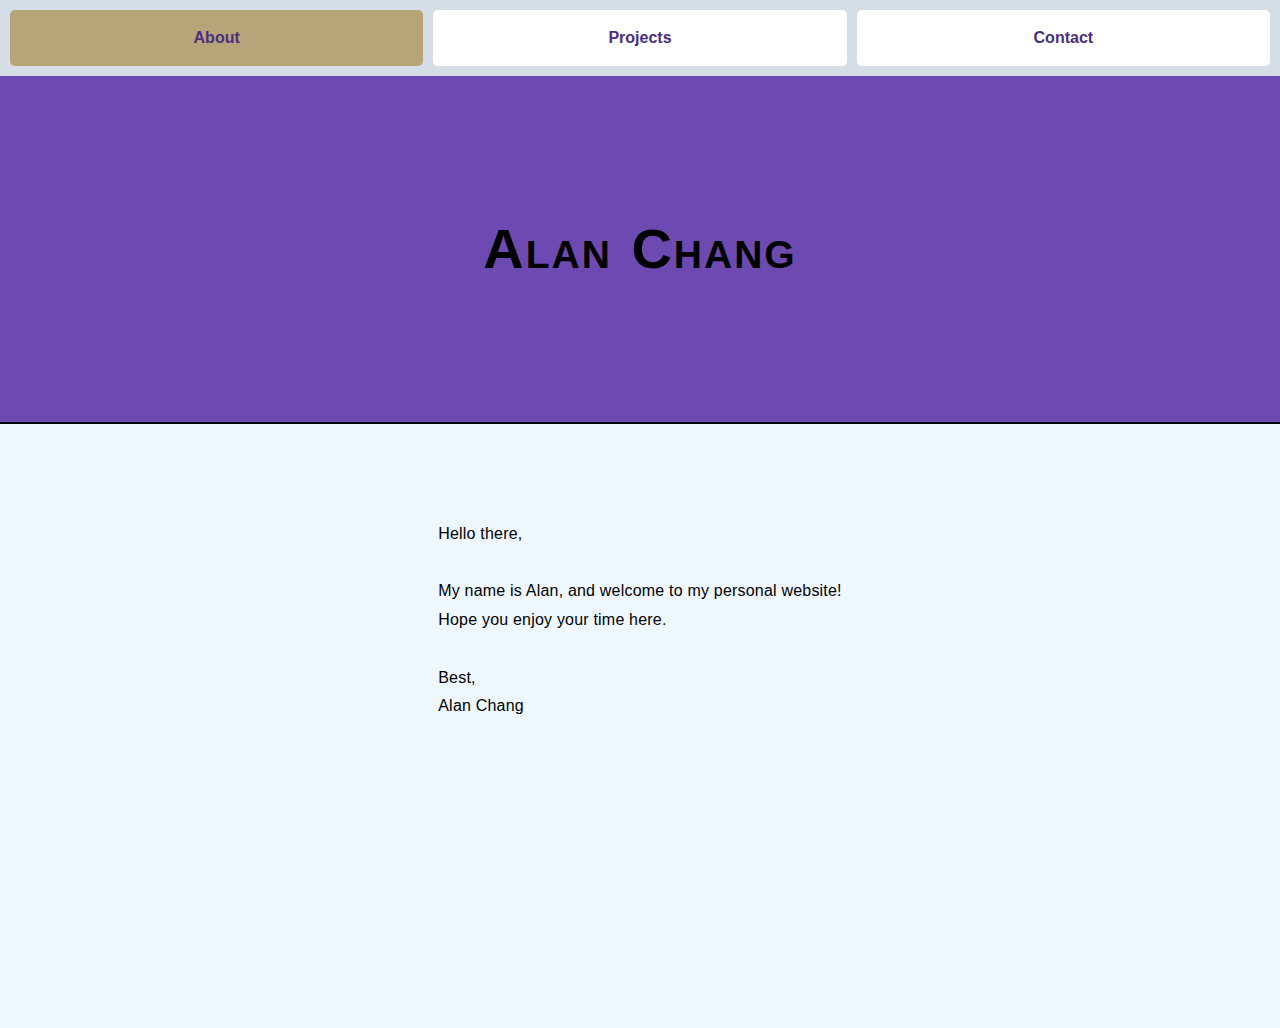
<file: index.html>
<!DOCTYPE html>
<html lang="en">
    <head>
        <meta charset="UTF-8">
        <meta name="viewport" content="width=device-width, initial-scale=1.0">
        <meta name="description" content="Personal website of Alan Chang - Learn more about me, my projects, and how to get in touch.">
        <title>About | Alan Chang</title>
        <link rel="stylesheet" href="styles/general.css">
        <link rel="stylesheet" href="styles/header.css">
        <link rel="stylesheet" href="styles/nav.css">
        <link rel="stylesheet" href="styles/main.css">
    </head>

    <body>
        <a href="#main-content" class="skip-link">Skip to main content</a>
        <nav class="nav" aria-label="Main navigation">
            <a class="nav-item-active" href="./" aria-current="page">About</a>
            <a class="nav-item" href="./projects">Projects</a>
            <a class="nav-item" href="./contact">Contact</a>
        </nav>

        <header class="header">
            <h1 class="title">
                Alan Chang
            </h1>
        </header>

        <main id="main-content">
            <div class="container">
                <div class="about-sec">
                    <p class="about-text">
                        Hello there,<br>
                        <br>
                        My name is Alan, and welcome to my personal website!<br>
                        
                        Hope you enjoy your time here.<br>
                        <br>
                        Best,<br>
                        Alan Chang<br>
                    </p>
                </div>
            </div>
        </main>
    </body>
</html>
</file>
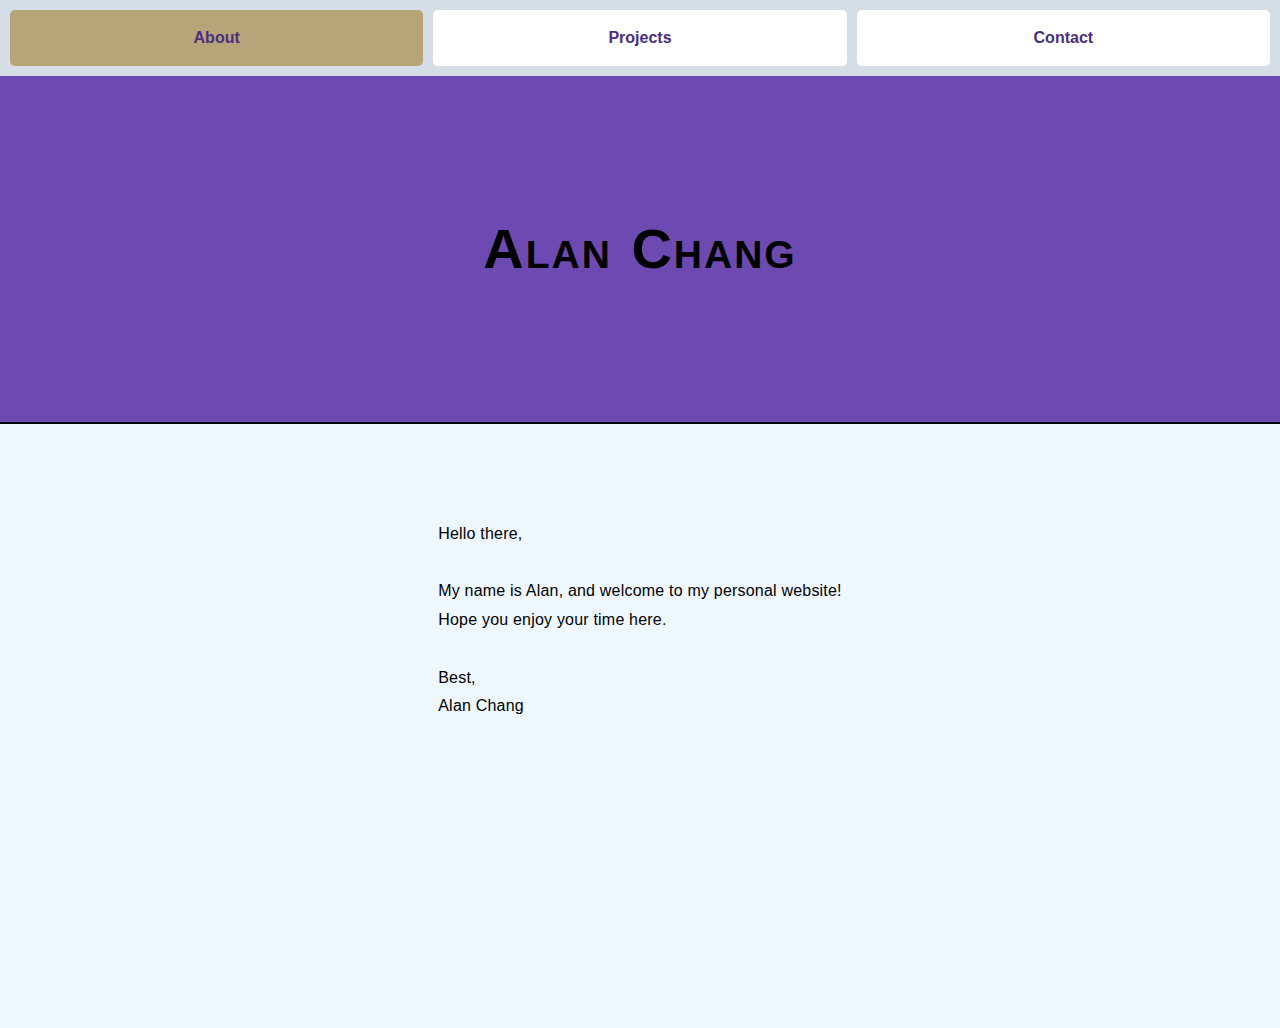
<file: about.html>
<!DOCTYPE html>
<html lang="en">
    <head>
        <meta charset="UTF-8">
        <meta name="viewport" content="width=device-width, initial-scale=1.0">
        <meta name="description" content="Personal website of Alan Chang - Learn more about me, my projects, and how to get in touch.">
        <title>About | Alan Chang</title>
        <link rel="stylesheet" href="styles/general.css">
        <link rel="stylesheet" href="styles/header.css">
        <link rel="stylesheet" href="styles/nav.css">
        <link rel="stylesheet" href="styles/main.css">
    </head>

    <body>
        <a href="#main-content" class="skip-link">Skip to main content</a>
        <nav class="nav" aria-label="Main navigation">
            <a class="nav-item-active" href="about.html" aria-current="page">About</a>
            <a class="nav-item" href="projects.html">Projects</a>
            <a class="nav-item" href="contact.html">Contact</a>
        </nav>

        <header class="header">
            <h1 class="title">
                Alan Chang
            </h1>
        </header>

        <main id="main-content">
            <div class="container">
                <div class="about-sec">
                    <p class="about-text">
                        Hello there,<br>
                        <br>
                        My name is Alan, and welcome to my personal website!<br>
                        
                        Hope you enjoy your time here.<br>
                        <br>
                        Best,<br>
                        Alan Chang<br>
                    </p>
                </div>
            </div>
        </main>
    </body>
</html>
</file>
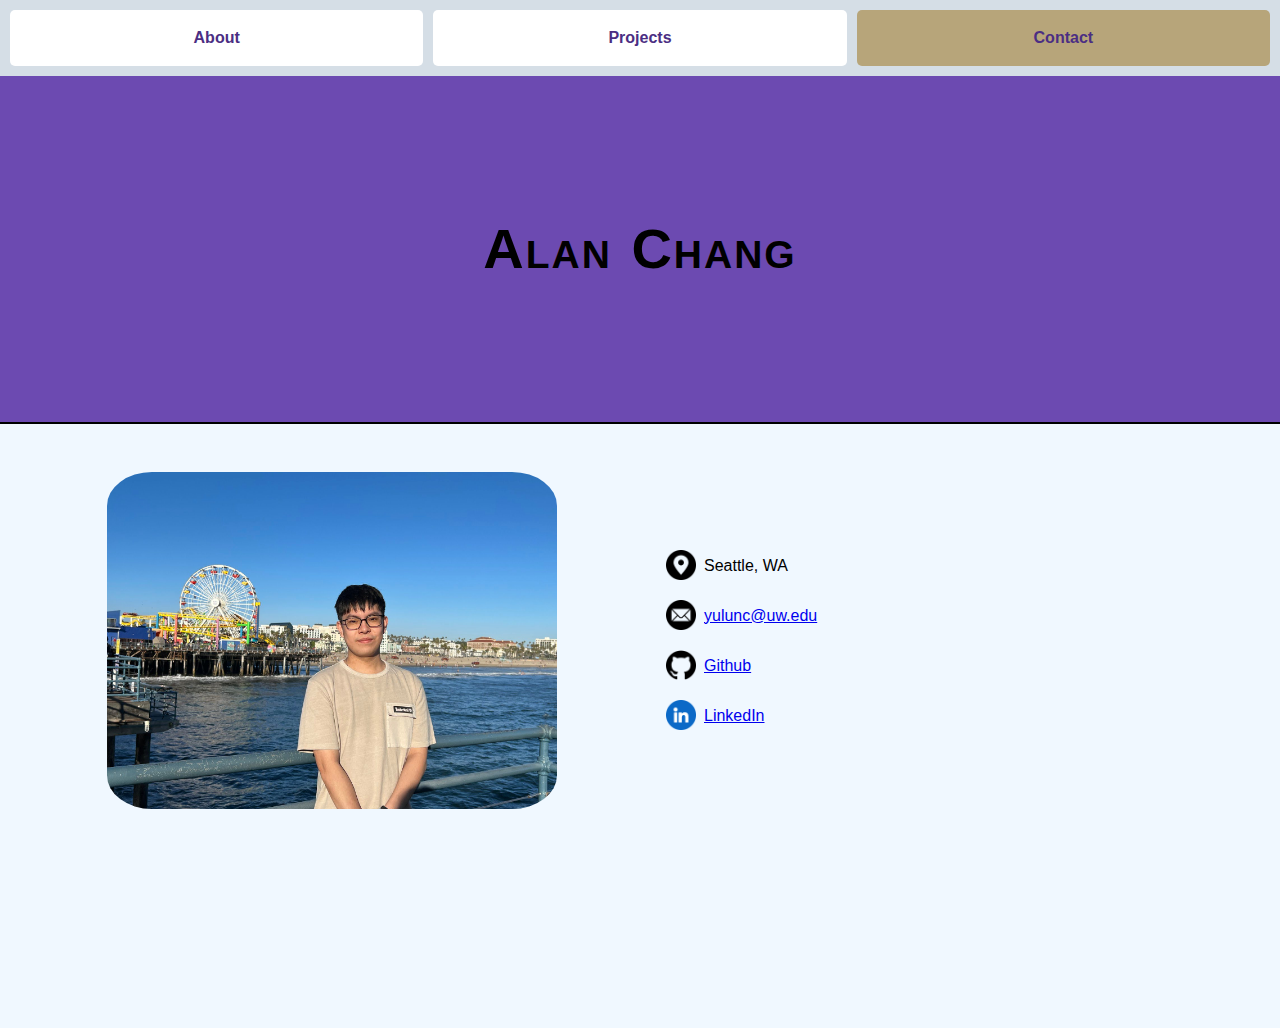
<file: contact.html>
<!DOCTYPE html>
<html lang="en">
    <head>
        <meta charset="UTF-8">
        <meta name="viewport" content="width=device-width, initial-scale=1.0">
        <meta name="description" content="Contact Alan Chang - Get in touch via email, GitHub, or LinkedIn.">
        <title>Contact | Alan Chang</title>
        <link rel="stylesheet" href="styles/general.css">
        <link rel="stylesheet" href="styles/header.css">
        <link rel="stylesheet" href="styles/nav.css">
        <link rel="stylesheet" href="styles/main.css">
    </head>

    <body>
        <a href="#main-content" class="skip-link">Skip to main content</a>
        <nav class="nav" aria-label="Main navigation">
            <a class="nav-item" href="./">About</a>
            <a class="nav-item" href="./projects">Projects</a>
            <a class="nav-item-active" href="./contact" aria-current="page">Contact</a>
        </nav>
        
        <header class="header">
            <h1 class="title">
                Alan Chang
            </h1>
        </header>

        <main id="main-content">
            <div class="container">
                <div class="contact">
                    <div class="contact-left">
                        <img src="images/me.jpg" alt="Profile picture of Alan Chang" class="profile-pic" loading="lazy">
                    </div>
                    <div class="contact-right">
                        <div class="links">
                            <img src="images/gps.png" alt="" class="icons">
                            Seattle, WA
                        </div>
                        <div class="links">
                            <img src="images/email.png" alt="" class="icons">
                            <a href="mailto:yulunc@uw.edu">yulunc@uw.edu</a>
                        </div>
                        <div class="links">
                            <img src="images/github.png" alt="" class="icons">
                            <a href="https://github.com/AlanC922" target="_blank" rel="noopener noreferrer">Github</a>
                        </div>
                        <div class="links">
                            <img src="images/linkedin.png" alt="" class="icons">
                            <a href="https://www.linkedin.com/in/alan-chang-187908305/" target="_blank" rel="noopener noreferrer">LinkedIn</a>
                        </div>
                    </div>
                </div>
            </div>
        </main>
    </body>
</html>
</file>
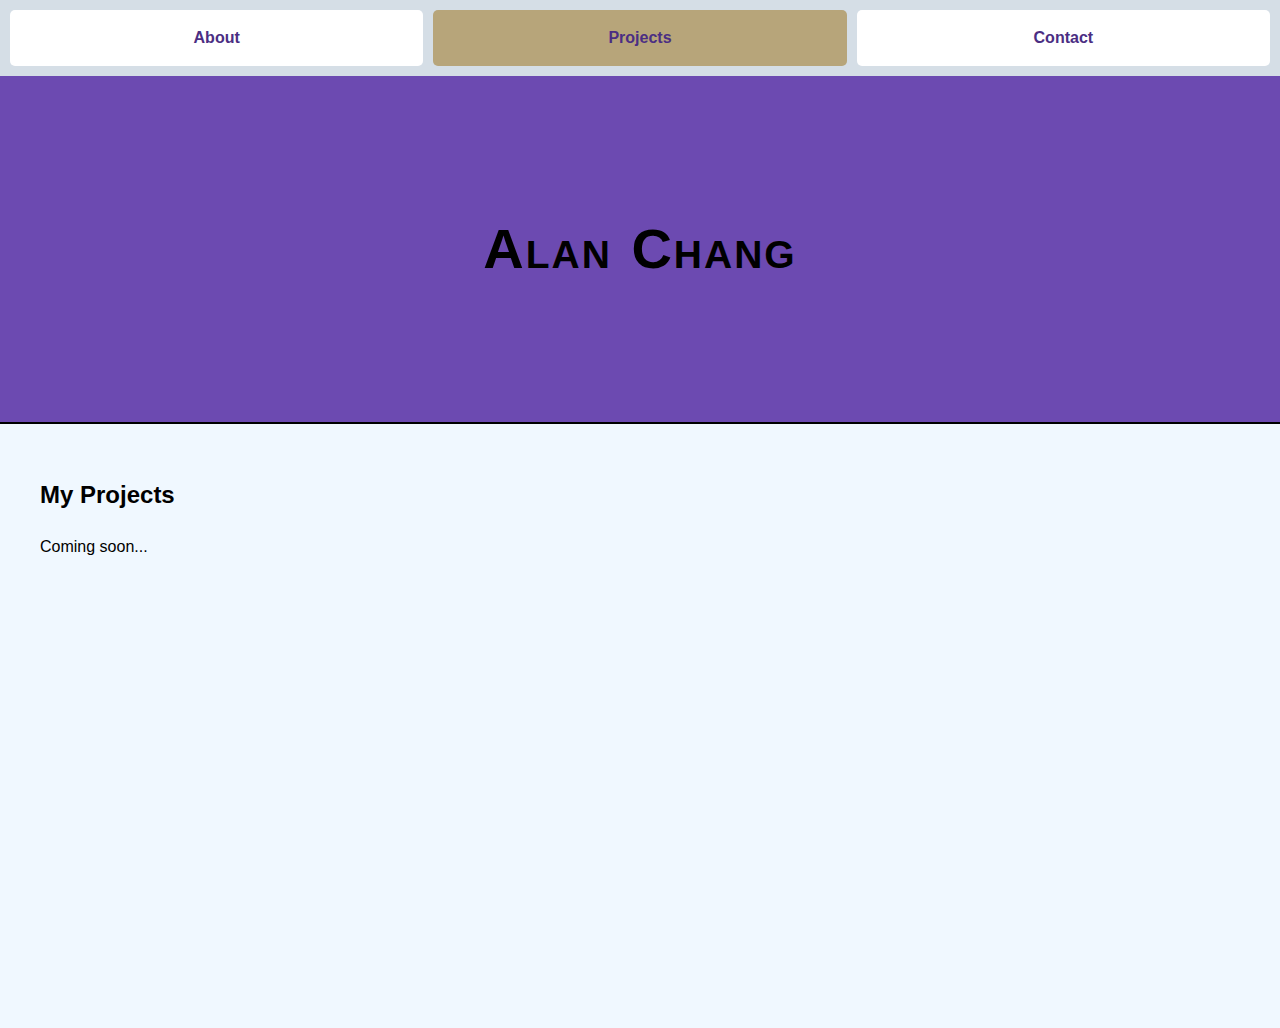
<file: projects.html>
<!DOCTYPE html>
<html lang="en">
    <head>
        <meta charset="UTF-8">
        <meta name="viewport" content="width=device-width, initial-scale=1.0">
        <meta name="description" content="Projects by Alan Chang - Explore my work and portfolio.">
        <title>Projects | Alan Chang</title>
        <link rel="stylesheet" href="styles/general.css">
        <link rel="stylesheet" href="styles/header.css">
        <link rel="stylesheet" href="styles/nav.css">
        <link rel="stylesheet" href="styles/main.css">
    </head>

    <body>
        <a href="#main-content" class="skip-link">Skip to main content</a>
        <nav class="nav" aria-label="Main navigation">
            <a class="nav-item" href="about.html">About</a>
            <a class="nav-item-active" href="projects.html" aria-current="page">Projects</a>
            <a class="nav-item" href="contact.html">Contact</a>
        </nav>
        
        <header class="header">
            <h1 class="title">
                Alan Chang
            </h1>
        </header>

        <main id="main-content">
            <div class="container">
                <h2>My Projects</h2>
                <p>Coming soon...</p>
            </div>
        </main>
    </body>
</html>
</file>
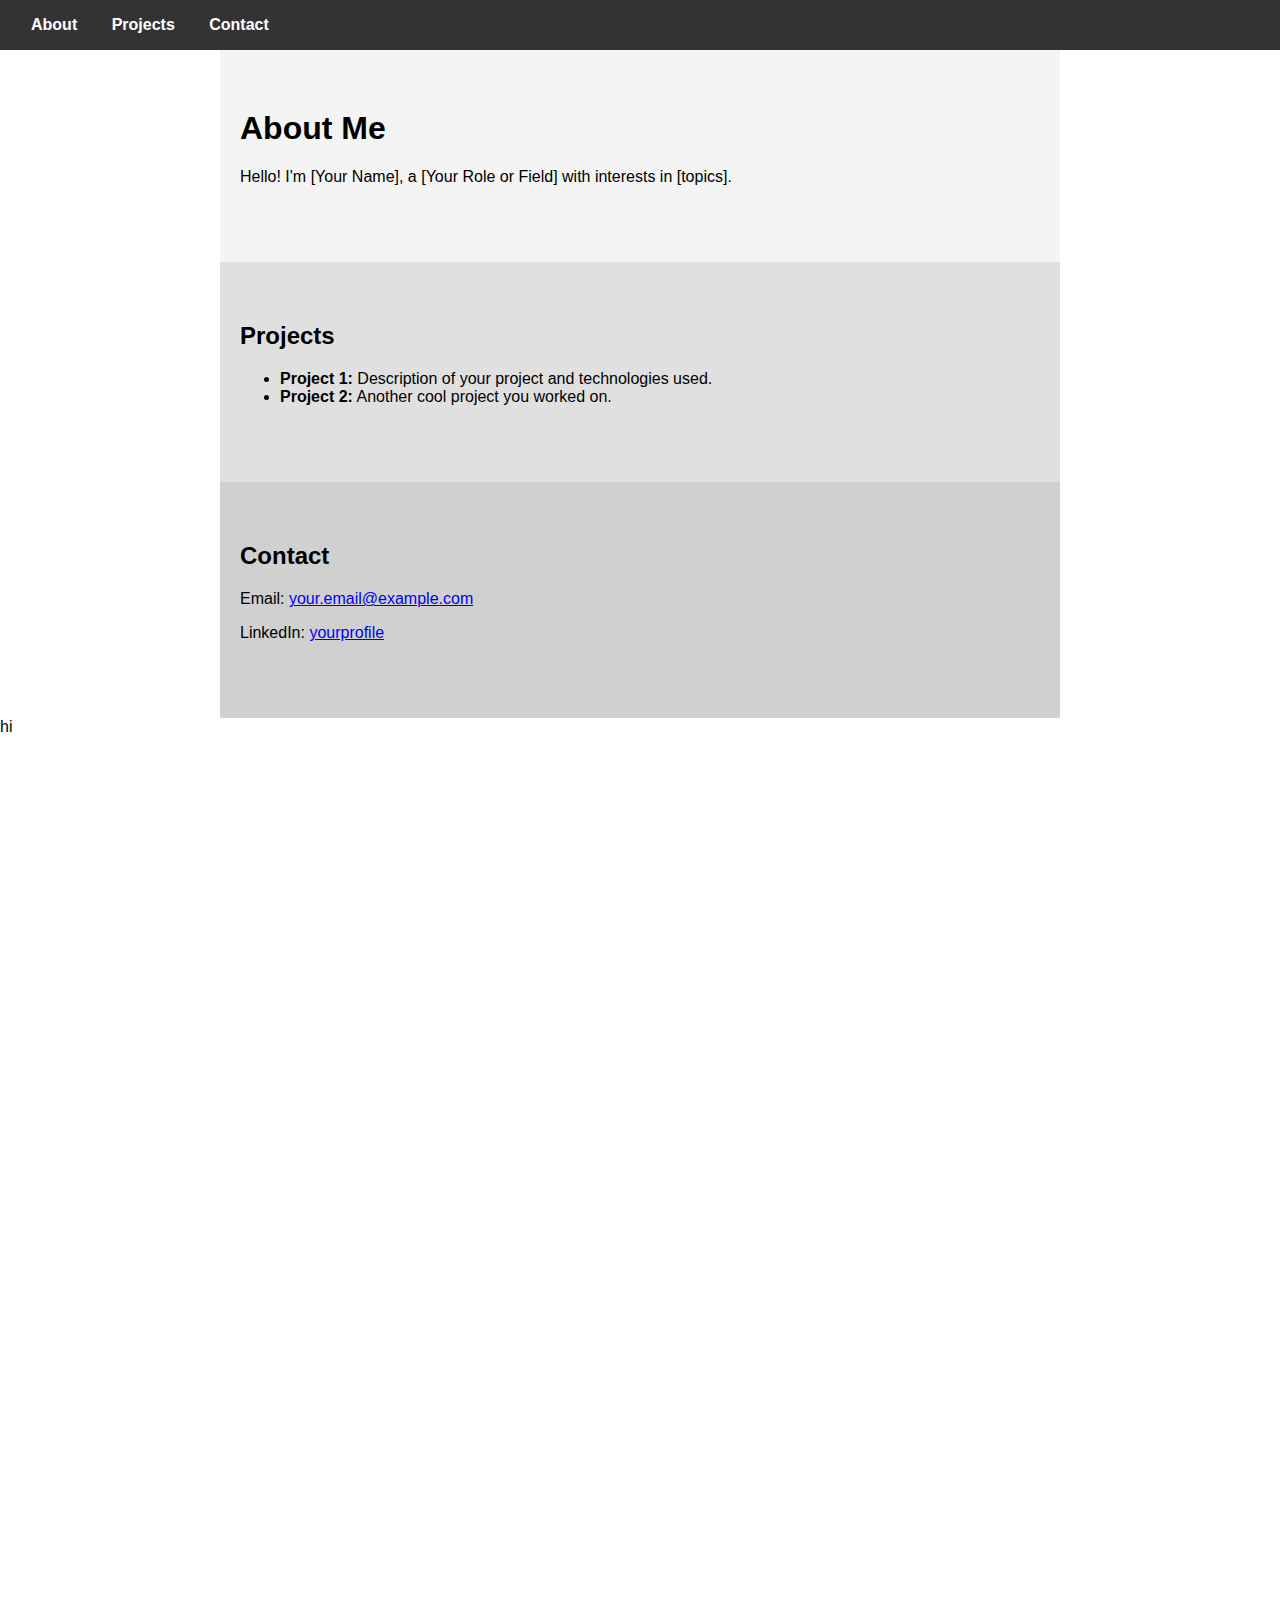
<file: web.html>
<!DOCTYPE html>
<html lang="en">
<head>
  <meta charset="UTF-8">
  <meta name="viewport" content="width=device-width, initial-scale=1">
  <title>My Personal Website</title>
  <style>

    body {
      font-family: Arial, sans-serif;
      margin: 0;
      padding: 0;
    }

    nav {
      background-color: #333;
      padding: 1em;
      position: sticky;
      top: 0;
      z-index: 1000;
    }

    nav a {
      color: white;
      text-decoration: none;
      margin: 0 15px;
      font-weight: bold;
    }

    section {
      padding: 60px 20px;
      max-width: 800px;
      margin: auto;
    }

    #about {
      background-color: #f4f4f4;
    }

    #projects {
      background-color: #e0e0e0;
    }

    #contact {
      background-color: #d0d0d0;
    }

    h1, h2 {
      margin-top: 0;
    }
  </style>
</head>
<body>

  <nav>
    <a href="#about">About</a>
    <a href="#projects">Projects</a>
    <a href="#contact">Contact</a>
  </nav>

  <section id="about">
    <h1>About Me</h1>
    <p>Hello! I'm [Your Name], a [Your Role or Field] with interests in [topics].</p>
  </section>

  <section id="projects">
    <h2>Projects</h2>
    <ul>
      <li><strong>Project 1:</strong> Description of your project and technologies used.</li>
      <li><strong>Project 2:</strong> Another cool project you worked on.</li>
    </ul>
  </section>

  <section id="contact">
    <h2>Contact</h2>
    <p>Email: <a href="mailto:your.email@example.com">your.email@example.com</a></p>
    <p>LinkedIn: <a href="https://linkedin.com/in/yourprofile" target="_blank">yourprofile</a></p>
  </section>

  <div style="height: 1500px;">
        hi
  </div>

</body>
</html>
</file>
<file: styles/general.css>
/* CSS Variables for consistent theming */
:root {
    --color-purple: #4B2E83;
    --color-purple-header: #6c4ab1;
    --color-gold: #B7A57A;
    --color-gold-dark: #85754D;
    --color-bg: aliceblue;
    --color-nav-bg: rgb(213, 222, 230);
    --color-text: #000000;
    --max-content-width: 1200px;
}

/* Base styles */
html {
    font-size: 16px;
}

body {
    margin: 0;
    background-color: var(--color-bg);
    font-family: -apple-system, BlinkMacSystemFont, "Segoe UI", Roboto, "Helvetica Neue", Arial, sans-serif;
    line-height: 1.6;
    color: var(--color-text);
}

main {
    padding: 2rem 0;
    min-height: 60vh;
}

header {
    background-color: var(--color-purple-header);
}

p {
    color: var(--color-text);
    margin: 0 0 1rem;
}

/* Container for content max-width */
.container {
    max-width: var(--max-content-width);
    margin: 0 auto;
    padding: 0 1rem;
}

/* Skip link for accessibility */
.skip-link {
    position: absolute;
    top: -40px;
    left: 0;
    background: var(--color-purple);
    color: white;
    padding: 8px;
    text-decoration: none;
    z-index: 100;
}

.skip-link:focus {
    top: 0;
}
</file>
<file: styles/header.css>
.header {
    min-height: 250px;
    border-bottom: 2px solid black;
    padding: 3rem 1rem;
    display: flex;
    align-items: center;
    justify-content: center;
}

.title {
    font-family: Arial, Helvetica, sans-serif;
    font-size: clamp(2rem, 5vw, 3.5rem);
    letter-spacing: 2px;
    word-spacing: 2px;
    color: #000000;
    font-weight: 700;
    font-variant: small-caps;
    text-transform: capitalize;
    margin: 0;
}

/* Responsive adjustments */
@media (max-width: 768px) {
    .header {
        min-height: 150px;
        padding: 2rem 1rem;
    }
}
</file>
<file: styles/nav.css>
.nav {
    display: grid;
    grid-template-columns: repeat(3, 1fr);
    gap: 10px;
    background-color: var(--color-nav-bg);
    padding: 10px;
    text-align: center;
    min-width: 200px;
    position: sticky;
    top: 0;
    z-index: 1000;
}

.nav-item {
    font-family: "Lucida Sans Unicode", "Lucida Grande", sans-serif;
    padding: 15px 0;
    background-color: white;
    border-radius: 5px;
    font-weight: bold;
    cursor: pointer;
    color: var(--color-purple);
    text-decoration: none;
    transition: background-color 0.3s ease;
}

.nav-item:hover {
    background-color: var(--color-gold-dark);
    color: white;
}

.nav-item:focus-visible {
    outline: 3px solid var(--color-purple);
    outline-offset: 2px;
}

.nav-item-active {
    font-family: "Lucida Sans Unicode", "Lucida Grande", sans-serif;
    padding: 15px 0;
    background-color: var(--color-gold);
    border-radius: 5px;
    font-weight: bold;
    cursor: pointer;
    color: var(--color-purple);
    text-decoration: none;
    transition: background-color 0.3s ease;
}

.nav-item-active:focus-visible {
    outline: 3px solid var(--color-purple);
    outline-offset: 2px;
}

/* Mobile responsive navigation */
@media (max-width: 768px) {
    .nav {
        grid-template-columns: 1fr;
        gap: 8px;
    }
    
    .nav-item,
    .nav-item-active {
        padding: 12px 0;
    }
}
</file>
<file: styles/main.css>
.pattern {
    width: 100%;
    max-height: 1000px;
    object-fit: cover;
    object-position: center;
    display: block;
    opacity: 0.45;
}

.about-sec {
    display: flex;
    justify-content: center;
    align-items: center;
    padding: 2rem 0;
}

.about-text {
    font-family: Arial, Helvetica, sans-serif;
    font-size: 1rem;
    letter-spacing: 0.2px;
    line-height: 1.8;
    color: var(--color-text);
    max-width: 65ch;
    margin: 0 auto;
    padding: 2rem 1rem;
}

.contact {
    background-color: var(--color-bg);
    display: flex;
    align-items: center;
    justify-content: space-between;
    gap: 2rem;
    flex-wrap: wrap;
}

.contact-left {
    flex: 1;
    min-width: 300px;
}

.contact-right {
    flex: 1;
    min-width: 300px;
}

.profile-pic {
    width: 100%;
    max-width: 450px;
    height: auto;
    object-fit: cover;
    object-position: center;
    border-radius: 10%;
    margin: 1rem auto;
    display: block;
}

.links {
    padding: 10px;
    display: flex;
    align-items: center;
    gap: 0.5rem;
}

.icons {
    width: 30px;
    height: 30px;
}

/* Responsive adjustments for contact page */
@media (max-width: 768px) {
    .contact {
        flex-direction: column;
    }
    
    .contact-left,
    .contact-right {
        width: 100%;
    }
}
</file>
